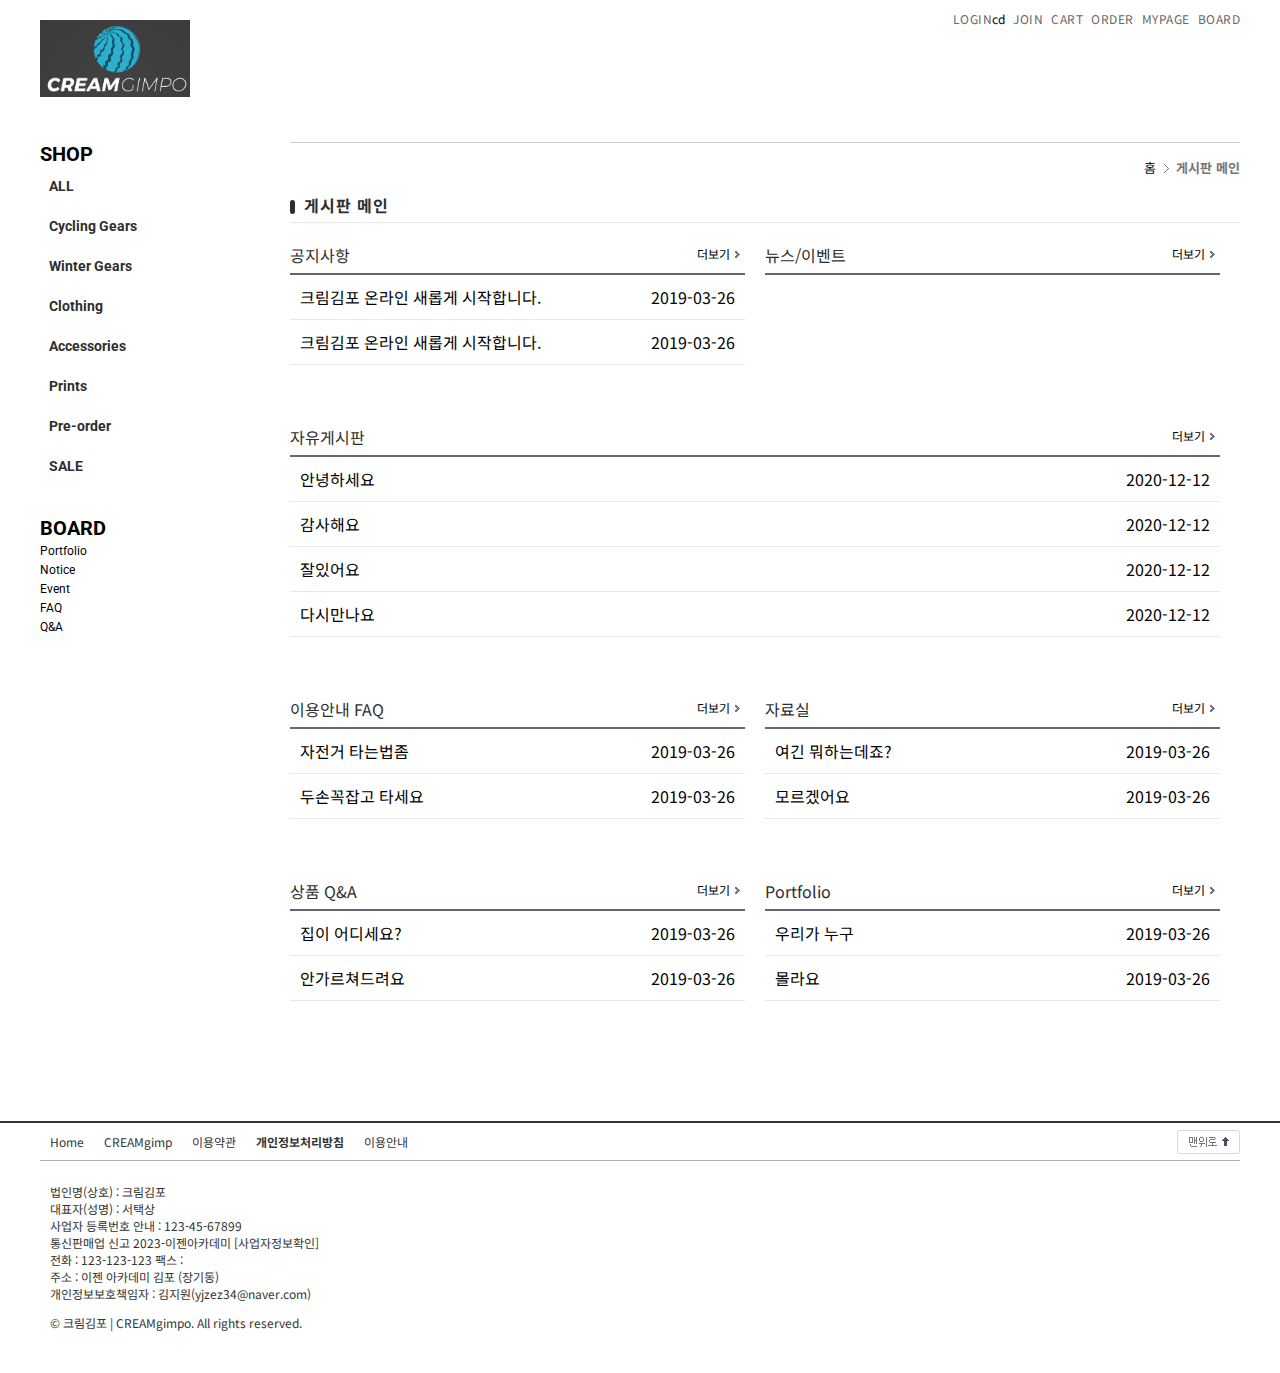
<file: index.html>
<!DOCTYPE html>
<html lang="ko">
<head>
    <meta charset="UTF-8">
    <meta http-equiv="X-UA-Compatible" content="IE=edge">
    <meta name="viewport" content="width=device-width, initial-scale=1.0">
    <title>크림김포</title>
    <link rel="stylesheet" href="css/style.css">
    <script src="js/jquery.min.js"></script>
    <script src="js/index.js"></script>
</head>
<body>
    <!-- 헤더 -->
    <header>
        <div class="container">
            <div class="topnav">
                <a href="login.html">LOGIN</a>cd
                
                <a href="members.html">JOIN</a>
                <a href="#">CART</a>
                <a href="#">ORDER</a>
                <a href="#">MYPAGE</a>
                <a href="#">BOARD</a>
            </div>
            <div class="logoarea">
                <a href="index.html"><img src="images/logo.png" alt="logo"></a>
            </div>
        </div>
    </header>
    <!-- /헤더 -->
    <!-- 메인 -->
    <div id="main">
        <!-- 메인 컨테이너 -->
        <div class="container">
            <!-- side-nav -->
            <div class="side-nav">
                <div class="side-box">
                    <div class="side-content">
                        <h2>SHOP</h2>
                        <div class="category">
                            <ul class="gnb">
                                <li><a href="#">ALL</a></li>
                                <li>
                                    <a href="#">Cycling Gears</a>
                                    <ul class="lnb">
                                        <li><a href="#">Jerseys</a></li>
                                        <li><a href="#">Bib Shorts</a></li>
                                        <li><a href="#">Jackets & Gillets</a></li>
                                        <li><a href="#">Accessories</a></li>
                                    </ul>
                                </li>
                                <li><a href="#">Winter Gears</a></li>
                                <li>
                                    <a href="#">Clothing</a>
                                    <ul class="lnb">
                                        <li><a href="#">T-Shirts</a></li>
                                        <li><a href="#">Hoodies</a></li>
                                    </ul>
                                </li>
                                <li><a href="#">Accessories</a></li>
                                <li><a href="#">Prints</a></li>
                                <li><a href="#">Pre-order</a></li>
                                <li><a href="#">SALE</a></li>
                            </ul>
                        </div>
                        <div class="side-board">
                            <h2>BOARD</h2>
                            <ul>
                                <li><a href="#">Portfolio</a></li>
                                <li><a href="#">Notice</a></li>
                                <li><a href="#">Event</a></li>
                                <li><a href="#">FAQ</a></li>
                                <li><a href="#">Q&A</a></li>
                            </ul>
                        </div>
                    </div>
                </div>
            </div>
            <!-- /side-nav -->
            <!-- 게시판 컨텐츠 -->
            <div class="content" id="content">
                <div class="path">
                    <ul>
                        <li><a href="index.html">홈</a></li>
                        <li id="place"><strong>게시판 메인</strong></li>
                    </ul>
                </div>
                <div class="title-area">
                    <h2>게시판 메인</h2>
                </div>
                <div class="board-main">
                    <div class="left-board">
                        <div class="board">
                            <h3 class="board-title">공지사항</h3>
                            <ul class="content-list">
                                <li><a href="#">크림김포 온라인 새롭게 시작합니다. <span class="date">2019-03-26</span></a></li>
                                <li><a href="#">크림김포 온라인 새롭게 시작합니다. <span class="date">2019-03-26</span></a></li>
                            </ul>
                            <a href="#" class="more">더보기</a>
                        </div>
                    </div>
                    <div class="right-board">
                        <div class="board">
                            <h3 class="board-title">뉴스/이벤트</h3>
                            <ul class="content-list">

                            </ul>
                            <a href="#" class="more">더보기</a>
                        </div>
                    </div>
                </div>
                <div class="board-main">
                    <div class="board">
                        <h3 class="board-title">자유게시판</h3>
                        <ul class="content-list">
                            <li><a href="#">안녕하세요 <span class="date">2020-12-12</span></a></li>
                            <li><a href="#">감사해요 <span class="date">2020-12-12</span></a></li>
                            <li><a href="#">잘있어요 <span class="date">2020-12-12</span></a></li>
                            <li><a href="#">다시만나요 <span class="date">2020-12-12</span></a></li>
                        </ul>
                        <a href="#" class="more">더보기</a>
                    </div>
                </div>
                <div class="board-main">
                    <div class="left-board">
                        <div class="board">
                            <h3 class="board-title">이용안내 FAQ</h3>
                            <ul class="content-list">
                                <li><a href="#">자전거 타는법좀 <span class="date">2019-03-26</span></a></li>
                                <li><a href="#">두손꼭잡고 타세요 <span class="date">2019-03-26</span></a></li>
                            </ul>
                            <a href="#" class="more">더보기</a>
                        </div>
                    </div>
                    <div class="right-board">
                        <div class="board">
                            <h3 class="board-title">자료실</h3>
                            <ul class="content-list">
                                <li><a href="#">여긴 뭐하는데죠? <span class="date">2019-03-26</span></a></li>
                                <li><a href="#">모르겠어요 <span class="date">2019-03-26</span></a></li>
                            </ul>
                            <a href="#" class="more">더보기</a>
                        </div>
                    </div>
                </div>
                <div class="board-main">
                    <div class="left-board">
                        <div class="board">
                            <h3 class="board-title">상품 Q&A</h3>
                            <ul class="content-list">
                                <li><a href="#">집이 어디세요? <span class="date">2019-03-26</span></a></li>
                                <li><a href="#">안가르쳐드려요 <span class="date">2019-03-26</span></a></li>
                            </ul>
                            <a href="#" class="more">더보기</a>
                        </div>
                    </div>
                    <div class="right-board">
                        <div class="board">
                            <h3 class="board-title">Portfolio</h3>
                            <ul class="content-list">
                                <li><a href="#">우리가 누구 <span class="date">2019-03-26</span></a></li>
                                <li><a href="#">몰라요 <span class="date">2019-03-26</span></a></li>
                            </ul>
                            <a href="#" class="more">더보기</a>
                        </div>
                    </div>
                </div>
            </div>
            
            <!-- /게시판 컨텐츠 -->
            
        </div>
        <!-- /메인 컨테이너 -->
        
    </div>
    <!-- /메인 -->
    <!-- 푸터 -->
    <footer>
        <div class="container">
            <div class="footer-menu">
                <ul>
                    <li><a href="#">Home</a></li>
                    <li><a href="#">CREAMgimp</a></li>
                    <li><a href="#">이용약관</a></li>
                    <li><a href="#"><strong>개인정보처리방침</strong></a></li>
                    <li><a href="#">이용안내</a></li>                  
                </ul>
            </div>
            <div class="footertxt">
                <p>
                    법인명(상호) : 크림김포<br>
                    대표자(성명) : 서택상<br>
                    사업자 등록번호 안내 : 123-45-67899<br>
                    통신판매업 신고 2023-이젠아카데미 [사업자정보확인]<br>
                    전화 : 123-123-123 팩스 :<br>
                    주소 : 이젠 아카데미 김포 (장기동)<br>
                    개인정보보호책임자 : 김지원(yjzez34@naver.com)<br>
                </p>
                <p>&copy; 크림김포 | CREAMgimpo. All rights reserved.</p>
            </div>
            <div class="up-scroll">
                <a href="javascript:void(0)" onclick="UpScroll()"><img src="images/btn_top2.gif" alt="#"></a>
            </div>
        </div>
    </footer>
</body>
</html>
</file>
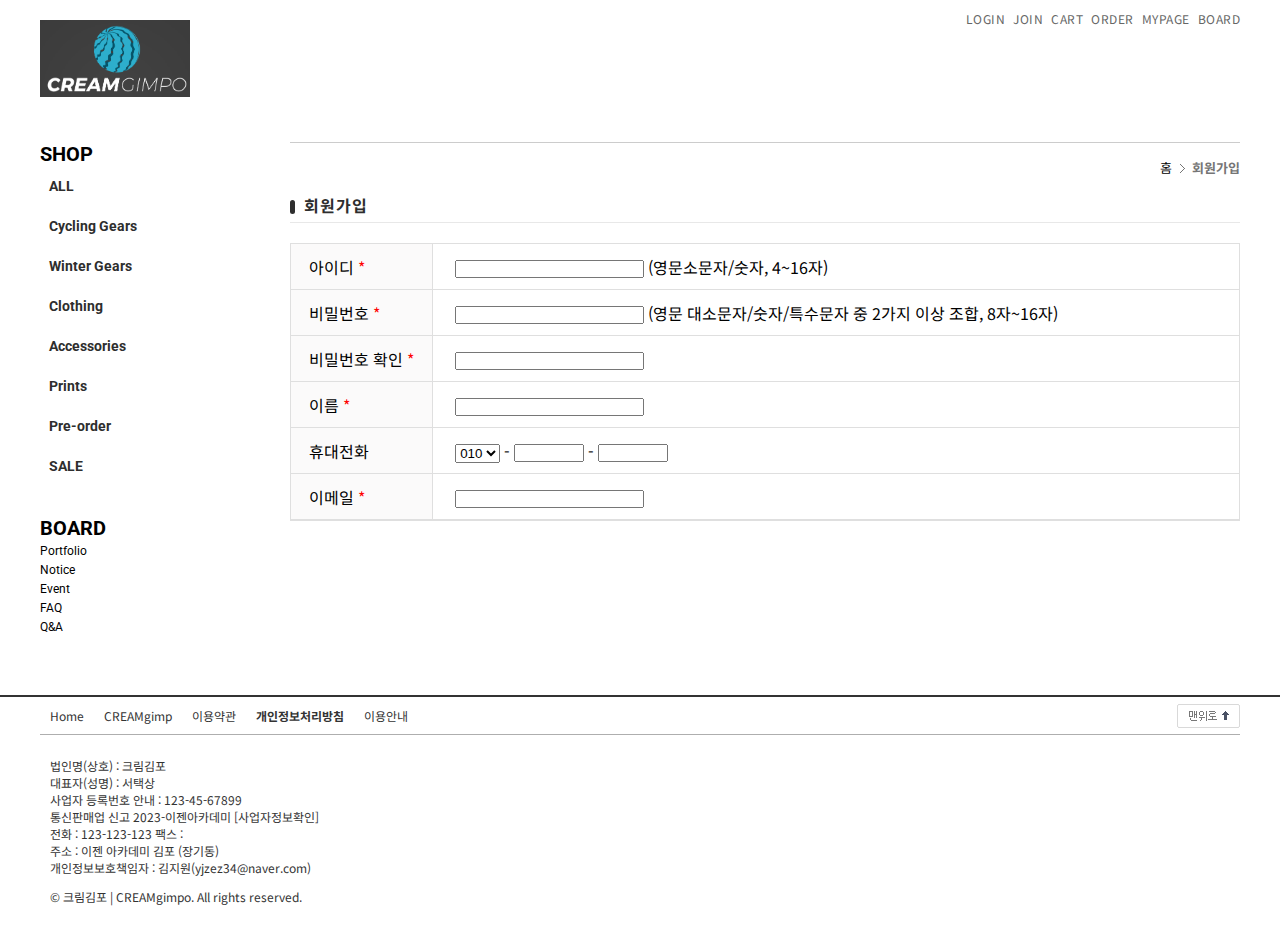
<file: members.html>
<!DOCTYPE html>
<html lang="ko">
<head>
    <meta charset="UTF-8">
    <meta http-equiv="X-UA-Compatible" content="IE=edge">
    <meta name="viewport" content="width=device-width, initial-scale=1.0">
    <title>크림김포</title>
    <link rel="stylesheet" href="css/style.css">
    <script src="js/jquery.min.js"></script>
    <script src="js/index.js"></script>
</head>
<body>
    <!-- 헤더 -->
    <header>
        <div class="container">
            <div class="topnav">
                <a href="login.html">LOGIN</a>
                <a href="#">JOIN</a>
                <a href="#">CART</a>
                <a href="#">ORDER</a>
                <a href="#">MYPAGE</a>
                <a href="#">BOARD</a>
            </div>
            <div class="logoarea">
                <a href="index.html"><img src="images/logo.png" alt="logo"></a>
            </div>
        </div>
    </header>
    <!-- /헤더 -->
    <!-- 메인 -->
    <div id="main">
        <!-- 메인 컨테이너 -->
        <div class="container">
            <!-- side-nav -->
            <div class="side-nav">
                <div class="side-box">
                    <div class="side-content">
                        <h2>SHOP</h2>
                        <div class="category">
                            <ul class="gnb">
                                <li><a href="#">ALL</a></li>
                                <li>
                                    <a href="#">Cycling Gears</a>
                                    <ul class="lnb">
                                        <li><a href="#">Jerseys</a></li>
                                        <li><a href="#">Bib Shorts</a></li>
                                        <li><a href="#">Jackets & Gillets</a></li>
                                        <li><a href="#">Accessories</a></li>
                                    </ul>
                                </li>
                                <li><a href="#">Winter Gears</a></li>
                                <li>
                                    <a href="#">Clothing</a>
                                    <ul class="lnb">
                                        <li><a href="#">T-Shirts</a></li>
                                        <li><a href="#">Hoodies</a></li>
                                    </ul>
                                </li>
                                <li><a href="#">Accessories</a></li>
                                <li><a href="#">Prints</a></li>
                                <li><a href="#">Pre-order</a></li>
                                <li><a href="#">SALE</a></li>
                            </ul>
                        </div>
                        <div class="side-board">
                            <h2>BOARD</h2>
                            <ul>
                                <li><a href="#">Portfolio</a></li>
                                <li><a href="#">Notice</a></li>
                                <li><a href="#">Event</a></li>
                                <li><a href="#">FAQ</a></li>
                                <li><a href="#">Q&A</a></li>
                            </ul>
                        </div>
                    </div>
                </div>
            </div>
            <!-- /side-nav -->
            <!-- 회원가입 -->
            <div class="content" id="content">
                <div class="path">
                    <ul>
                        <li><a href="index.html">홈</a></li>
                        <li id="place"><strong>회원가입</strong></li>
                    </ul>
                </div>
                <div class="title-area">
                    <h2>회원가입</h2>
                </div>
                <form action="member.jsp" name="memberForm" id="memberForm">
                    <ul class="members">
                        <li>
                            <label>아이디 <span class="red">*</span></label>
                            <i><input type="text" name="userid" required> (영문소문자/숫자, 4~16자)</i>
                        </li>
                        <li>
                            <label>비밀번호 <span class="red">*</span></label>
                            <i><input type="password" name="userpass" required> (영문 대소문자/숫자/특수문자 중 2가지 이상 조합, 8자~16자)</i>
                        </li>
                        <li>
                            <label>비밀번호 확인 <span class="red">*</span></label>
                            <i><input type="password" name="userpassrepeat" required></i>
                        </li>
                        <li>
                            <label>이름 <span class="red">*</span></label>
                            <i><input type="text" name="username" required></i>
                        </li>
                        <li class="phone">
                            <label>휴대전화</label>
                            <i>
                                <select name="tel-1" id="tel-1">
                                    <option value="010">010</option>
                                    <option value="011">011</option>
                                    <option value="016">016</option>
                                    <option value="017">017</option>
                                    <option value="018">018</option>
                                    <option value="019">019</option>
                                </select>
                                -
                                <input type="text" name="tel-2">
                                -
                                <input type="text" name="tel-3">
                            </i>
                        </li>
                        <li>
                            <label>이메일 <span class="red">*</span></label>
                            <i><input type="email" name="useremail" required></i>
                        </li>
                    </ul>
                </form>
                </div>
            </div>
            
            <!-- /게시판 컨텐츠 -->
            
        </div>
        <!-- /메인 컨테이너 -->
        
    </div>
    <!-- /메인 -->
    <!-- 푸터 -->
    <footer>
        <div class="container">
            <div class="footer-menu">
                <ul>
                    <li><a href="#">Home</a></li>
                    <li><a href="#">CREAMgimp</a></li>
                    <li><a href="#">이용약관</a></li>
                    <li><a href="#"><strong>개인정보처리방침</strong></a></li>
                    <li><a href="#">이용안내</a></li>                  
                </ul>
            </div>
            <div class="footertxt">
                <p>
                    법인명(상호) : 크림김포<br>
                    대표자(성명) : 서택상<br>
                    사업자 등록번호 안내 : 123-45-67899<br>
                    통신판매업 신고 2023-이젠아카데미 [사업자정보확인]<br>
                    전화 : 123-123-123 팩스 :<br>
                    주소 : 이젠 아카데미 김포 (장기동)<br>
                    개인정보보호책임자 : 김지원(yjzez34@naver.com)<br>
                </p>
                <p>&copy; 크림김포 | CREAMgimpo. All rights reserved.</p>
            </div>
            <div class="up-scroll">
                <a href="javascript:void(0)" onclick="UpScroll()"><img src="images/btn_top2.gif" alt="#"></a>
            </div>
        </div>
    </footer>
</body>
</html>
</file>
<file: css/style.css>
@import url('https://fonts.googleapis.com/css2?family=Noto+Sans+KR:wght@100;300;400;500;700;900&family=Roboto:ital,wght@0,100;0,300;0,400;0,500;0,700;0,900;1,100;1,300;1,400;1,500;1,700;1,900&display=swap');
/*
font-family: 'Noto Sans KR', sans-serif;
font-family: 'Roboto', sans-serif;
*/

*{box-sizing: border-box;}
body{
    margin:0;
    padding:0;
    font-family: 'Noto Sans KR', sans-serif;
}
ul{
    list-style: none;
    padding:0;
    margin: 0;
}
a{
    text-decoration: none;
    color:#000;
}
header{
    padding: 20px 0 40px 0;
}
.container{
    width:1200px;
    margin:0 auto;
}
.container::after{
    content: "";
    display: block;
    clear: both;
}
header>.container{
    position: relative;
}
.topnav{
    position: absolute;
    top:-10px;
    right:0;
    font-size:12px;
}
.topnav>a{
    margin-left:5px;
    color:#666;
    letter-spacing: 0.5px;
}
.logoarea{
    width:150px;
}
.logoarea img{
    width:100%;
}
#main{
    width:1200px;
    margin:0 auto;
}
.side-nav{
    float:left;
    width:250px;
    padding-right: 70px;
    font-family: 'Roboto', sans-serif;
}
.side-content h2{
    font-size:20px;
    margin:0;
}
.category{
    margin-bottom:30px;
}
.gnb>li{
    position: relative;
    z-index:10;
}
.gnb>li>a{
    display: block;
    padding:12px 20px 12px 9px;
    color:#2e2e2e;
    font-size:14px;
    font-weight: bold;
}
.gnb>li.on>a{
    padding:11px 19px 11px 8px;
    color:orange;
    border:1px solid #aeaeae;
    background: url(../images/ico_category1.gif)no-repeat 164px 16px;
}
.lnb{
    position: absolute;
    top:0;
    left:178px;
    padding: 0 8px;
    width:180px;
    border: 1px solid #aeaeae;
    display: none;
    background-color: #fff;
}
.on>.lnb{
    display: block;
}
.lnb>li{
    padding-bottom:10px;
    font-size:14px;
    margin-top:10px;
}
.lnb>li:not(:last-child){
    border-bottom:1px solid #d6d6d6;
}
.lnb::after{
    content:"";
    position: absolute;
    top:0;
    left:-2px;
    width:3px;
    height:39px;
    background: #fff;
}
.lnb li a{
    font-size: 12px;
}
.side-board ul li a{
    font-size:12px;
}
.content{
    float:left;
    width:950px;
    padding-top:10px;
    border-top:1px solid #ccc;
}
.path{
    overflow:hidden;
    height:30px;
    line-height: 30px;
}
.path ul{
    float:right;
}
.path li{
    float:left;
    padding:0 0 0 12px;
    margin: 0 0 0 8px;
    color:#757575;
    font-size:13px;
}
#place{
    background: url(../images/ico_path.gif) no-repeat 0 11px;
}
.title-area{
    min-height: 30px;
    margin:10px 0 20px;
    border-bottom: 1px solid #e8e8e8;
}
.title-area h2{
    display: inline-block;
    padding: 0 0 0 14px;
    color: #2e2e2e;
    font-size:16px;
    letter-spacing: 1px;
    position: relative;
    margin:0;
}
.title-area h2::after{
    content:"";
    position: absolute;
    top:7px;
    left:0;
    width:5px;
    height:14px;
    background-color: #2e2e2e;
    border-radius: 20px;
}
.board-main{
    overflow: hidden;
}
.left-board{
    float:left;
    width:50%;
}
.right-board{
    float:right;
    width:50%;
}
.board-main .board{
    margin:0 20px 60px 0;
    position: relative;
}
.board .board-title{
    margin:0;
    padding-bottom:6px;
    font-size:16px;
    color:#2e2e2e;
    border-bottom:2px solid #626672;
    font-weight: 400;
}
.more{
    position:absolute;
    top:0;
    right:0px;
    padding:2px;
    padding-right: 15px;
    font-size:12px;
    background: url(../images/ico_category1.gif) no-repeat 40px 8px;
}
.content-list li{
    border-bottom: 1px solid #e8e8e8;
    padding:10px;
}
.date{
    float:right;
}

/**** footer ****/
footer{
    border-top: 2px solid #333;
    font-size: 12px;
    padding-bottom:20px;
    color: #333;
    margin-top:60px;
}
footer .container{
    position: relative;
}
.footer-menu>ul{
    display: flex;
    padding:10px;
}
.footer-menu>ul>li{
    list-style: none;
    margin-right: 20px;
    font-size:12px;
}
.footer-menu>ul>li>a{
    text-decoration: none;
    color: #333;
}
.footer-menu>ul>li>a:hover{
    text-decoration: underline;
}
.footertxt{
    padding:10px;
    border-top: 1px solid #aeaeae;
}  
.up-scroll{
    position: absolute;
    top:7px;
    right:0;
}
/*** /footer ***/
/*** login ***/
.titlelogin{
    margin-top: 80px;
}
.titlelogin h2{
    width: 920px;
    height: 40px;
    border-bottom: 1px solid #ccc;
    margin-bottom: 20px;
}
.login{
    position: relative;
    margin: 0;
    padding: 0;
    border: 1px solid #e8e8e8;
}
.login>h3{
    text-align: center;
    margin: 0;
    margin-top: 50px;
    font-size: 20px;
    font-weight: 500;
}

form{
    position: relative;
    margin-top: 30px;
    width: 430px;
    height: 160px;
    margin-left: auto;
    margin-right: auto;
}
.id-label{
    display: block;
    width: 310px;
    height: 40px;
    margin-bottom: 5px;
    border: 1px solid #bbb;
    padding-left: 10px;
}
.pass-label{
    display: block;  
    width: 310px;
    height: 40px;
    margin-bottom: 5px;
    border: 1px solid #bbb;
    padding-left: 10px;
}
.security{
    margin-top: 15px;
    margin-left: auto;
    margin-right: auto;
}
.security a{
    font-size: 12px;
    color: #333;
    text-decoration: none;
}
.login-btn{
    position: absolute;
    width: 110px;
    height: 85px;
    background: #bbb;
    border: none;
    border-radius: 5px;
    color: #fff;
    font-size: 19px;
    right: 0px;
    top:0px;
    cursor: pointer;
}
.id-pass{
    margin-top:5px;
    padding: 0;
    list-style: none;
    display: flex;
}
.id-pass li{
    font-size: 14px;
    margin-right: 20px;
}
.id-pass>li img{
    width: 12px;
}
.id-pass a{
    text-decoration: none;
    margin-left: 5px;
}
.login_box2{
    width: 430px;
    margin-left: auto;
    margin-right: auto;
    margin-top: 20px;
}
.login_box2 .sns{
    width: 380px;
    margin: 0;
    padding: 0;
    display: flex;
    justify-content: space-between;
    list-style: none;
    margin-left: auto;
    margin-right: auto;
    border-bottom: 1px solid #ccc;
}
.login_box2 .sns li{
    width: 130px;
    height: 40px;
    text-align: center;
    margin-bottom: 20px;
}
.login_box2 .sns li:first-child{
    border-right: 1px solid #ccc ;
}
.login_box2 .sns li:nth-child(2){
    border-right: 1px solid #ccc ;
}
.txtbox{
    position: relative;
    height: 100px;
    margin-top: 20px;
}
.txtbox p{
    position: absolute;
    font-size: 12px;
    font-weight: 300;
    margin: 0;
    left: 26px;
    top: 8px;
}
.txtbox img{
    position: absolute;
    /* float: right; */
    width: 110px;
    right: 0px;
    top: 9px;
}

/*** members ***/
#memberForm{
    margin:0;
    padding:0;
    width:100%;
}
ul.members{
    list-style: none;
    padding:0;
    margin:0;
    border:1px solid #dfdfdf;
}
span.red{
    color:red;
}
ul.members>li{
    border-bottom:1px solid #dfdfdf;
    
}
ul.members>li>label{
    display:inline-block;
    width:15%;
    padding: 11px 0 10px 18px;
    text-align:left;
    background:#fbfafa;
    border-right: 1px solid #dfdfdf;
}
ul.members>li>label:last-child{
    border-bottom:none;
}
ul.members>li>i{
    display:inline-block;
    width:80%;
    padding: 5px 0 10px 18px;
    text-align: left;
    font-style: normal;
}
ul.members>li>i>input{
    font-size:14px;
    height:18px;
}
.phone>i>input{
    width:70px;
}
</file>
